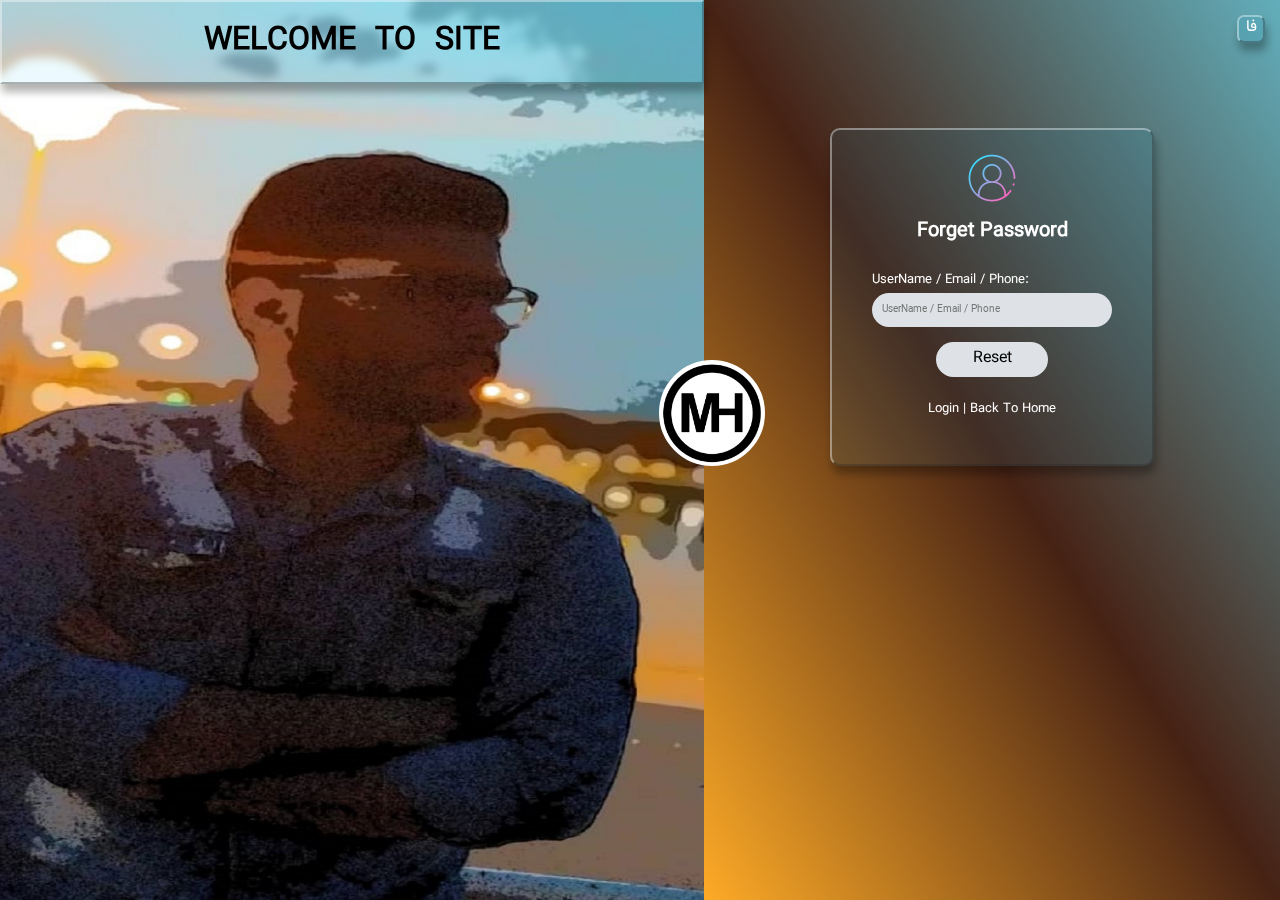
<file: forget Password/forget form(EN)/index.html>
<!DOCTYPE html>
<html lang="en" dir="ltr">
<head>
    <meta charset="UTF-8">
    <meta http-equiv="X-UA-Compatible" content="IE=edge">
    <meta name="viewport" content="width=device-width, initial-scale=1.0">
    <link rel="stylesheet" href="./css/style.css">
    <link rel="stylesheet" href="./css/normalize.css">
    <title>Forget Password</title>
</head>
<body>
    <div class="container">
        <div class="leftside">
            <div class="text-wrapper">
                <h1>welcome to site</h1>
            </div>
        </div>
        <a href="https://engrmh.ir" class="home-logo">
            <!-- <img src="./img/favicon.png" alt=""> -->
        </a>
        <div class="rightside">
            <div class="form-container">
                <div class="show">
                    <img src="./img/human.png" alt="login-img" class="logo" name="logo">
                    <label for="logo">Forget Password</label>
                </div>
                <form action="" class="form" method="post">
                    <label for="UserName">UserName / Email / Phone:</label>
                    <input class="username" type="text" name="UserName" placeholder="UserName / Email / Phone" autocomplete="username" required>
                    <div class="buttom-wrapper">
                        <button class="login" onclick="login()">Reset</button>
                        <!-- <button class="sign">Sign in</button> -->
                    </div>
                    <div class="textInForm">
                        <a href="" class="forget">Login </a>|
                        <a href="" class="back"> Back To Home</a>
                    </div>
                </form>
            </div>
            <a href="../forget form(FA)/index.html" class="lang">فا</a>
        </div>
</body>
<script src="./js/script.js"></script>
</html>
</file>
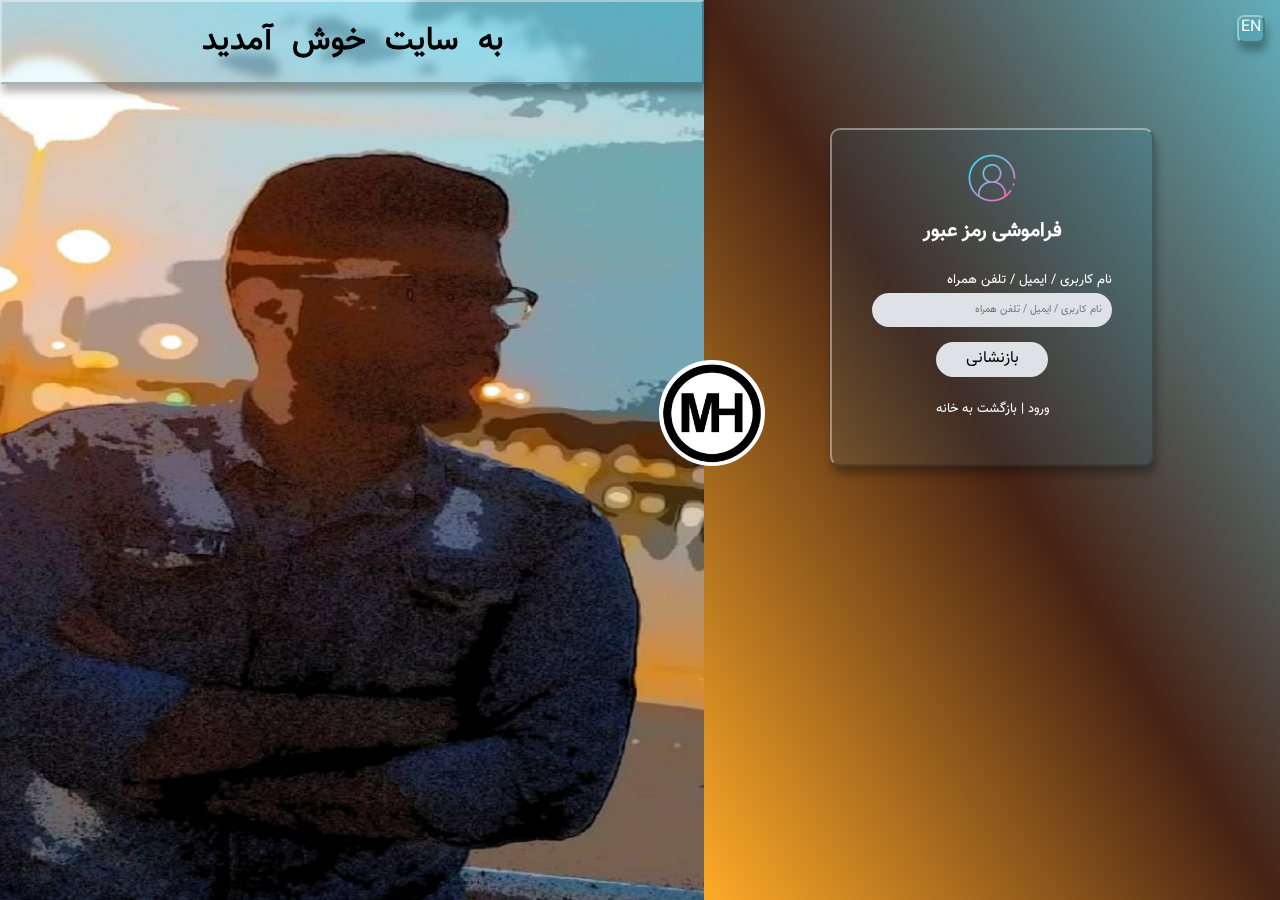
<file: forget Password/forget form(FA)/index.html>
<!DOCTYPE html>
<html lang="en" dir="ltr">
<head>
    <meta charset="UTF-8">
    <meta http-equiv="X-UA-Compatible" content="IE=edge">
    <meta name="viewport" content="width=device-width, initial-scale=1.0">
    <link rel="stylesheet" href="./css/style.css">
    <link rel="stylesheet" href="./css/normalize.css">
    <title>فراموشی رمز عبور</title>
</head>
<body>
    <div class="container">
        <div class="leftside">
            <div class="text-wrapper">
                <h1>به سایت خوش آمدید</h1>
            </div>
        </div>
        <a href="https://engrmh.ir" class="home-logo">
            <!-- <img src="./img/favicon.png" alt=""> -->
        </a>
        <div class="rightside" dir="rtl">
            <div class="form-container">
                <div class="show">
                    <img src="./img/human.png" alt="login-img" class="logo" name="logo">
                    <label for="logo">فراموشی رمز عبور</label>
                </div>
                <form action="" class="form" method="post">
                    <label for="UserName">نام کاربری / ایمیل / تلفن همراه</label>
                    <input class="username" type="text" name="UserName" placeholder="نام کاربری / ایمیل / تلفن همراه" autocomplete="username" required>
                    <div class="buttom-wrapper">
                        <button class="login" onclick="login()">بازنشانی</button>
                        <!-- <button class="sign">Sign in</button> -->
                    </div>
                    <div class="textInForm">
                        <a href="" class="forget">ورود </a>|
                        <a href="" class="back"> بازگشت به خانه</a>
                    </div>
                </form>
            </div>
            <a href="../forget form(EN)/index.html" class="lang">EN</a>
        </div>
</body>
<script src="./js/script.js"></script>
</html>
</file>
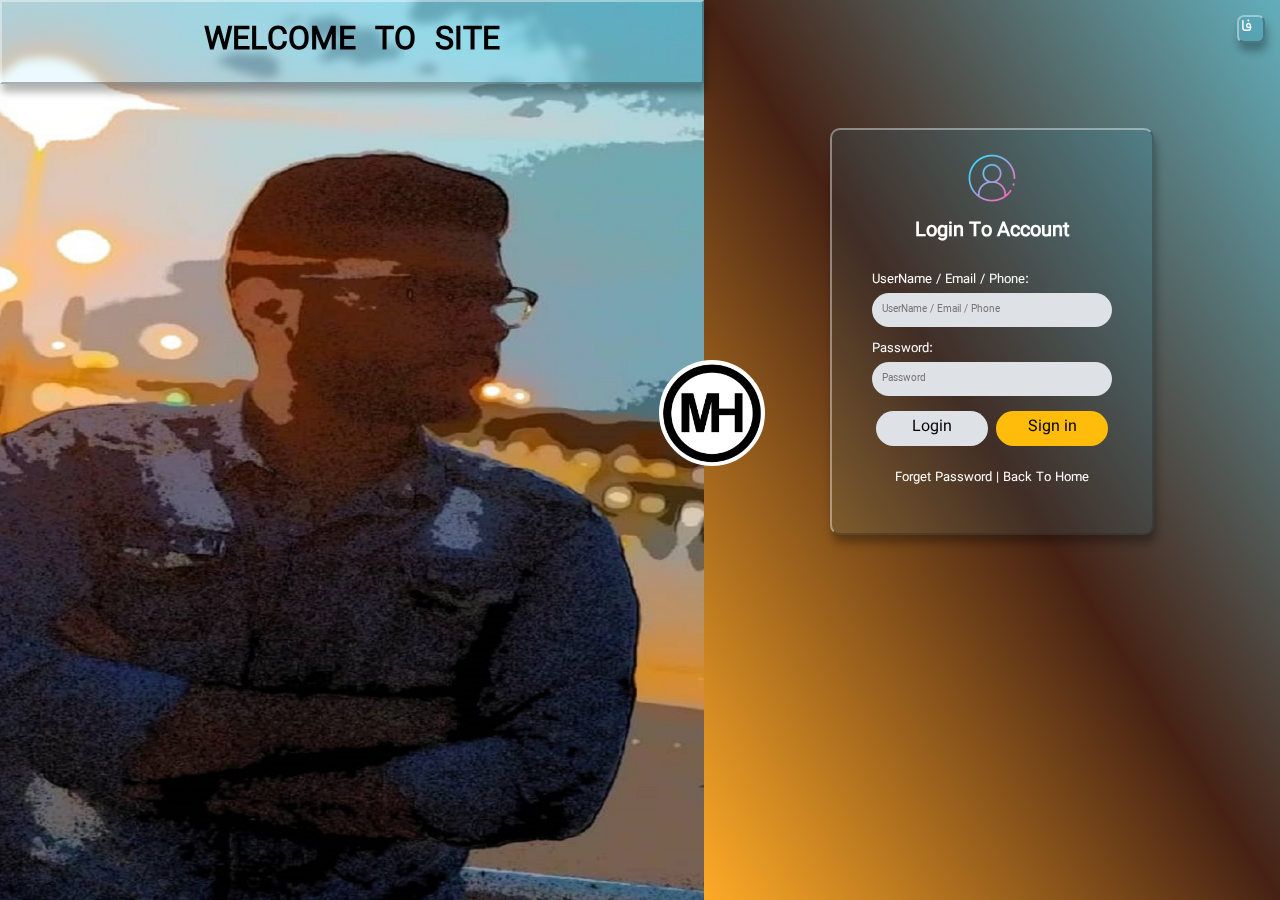
<file: login/login form(EN)/index.html>
<!DOCTYPE html>
<html lang="en" dir="ltr">
<head>
    <meta charset="UTF-8">
    <meta http-equiv="X-UA-Compatible" content="IE=edge">
    <meta name="viewport" content="width=device-width, initial-scale=1.0">
    <link rel="stylesheet" href="./css/style.css">
    <link rel="stylesheet" href="./css/normalize.css">
    <title>Login</title>
</head>
<body>
    <div class="container">
        <div class="leftside">
            <div class="text-wrapper">
                <h1>welcome to site</h1>
            </div>
        </div>
        <a href="https://engrmh.ir" class="home-logo">
            <!-- <img src="./img/favicon.png" alt=""> -->
        </a>
        <div class="rightside">
            <div class="form-container">
                <div class="show">
                    <img src="./img/human.png" alt="login-img" class="logo" name="logo">
                    <label for="logo">Login To Account</label>
                </div>
                <form action="./js/script.js" class="form" method="post">
                    <label for="UserName">UserName / Email / Phone:</label>
                    <input class="username" type="text" name="UserName" placeholder="UserName / Email / Phone" autocomplete="username" required>
                    <label for="Password">Password:</label>
                    <input class="password" type="password" name="Password" placeholder="Password" autocomplete="current-password" required>
                    <div class="buttom-wrapper">
                        <button class="login" onclick="login()">Login</button>
                        <button class="sign">Sign in</button>
                    </div>
                    <div class="textInForm">
                        <a href="" class="forget">Forget Password </a>|
                        <a href="" class="back"> Back To Home</a>
                    </div>
                </form>
            </div>
            <a href="../login form(FA)/index.html" class="lang">فا</a>
        </div>
</body>
<script src="./js/script.js"></script>
</html>
</file>
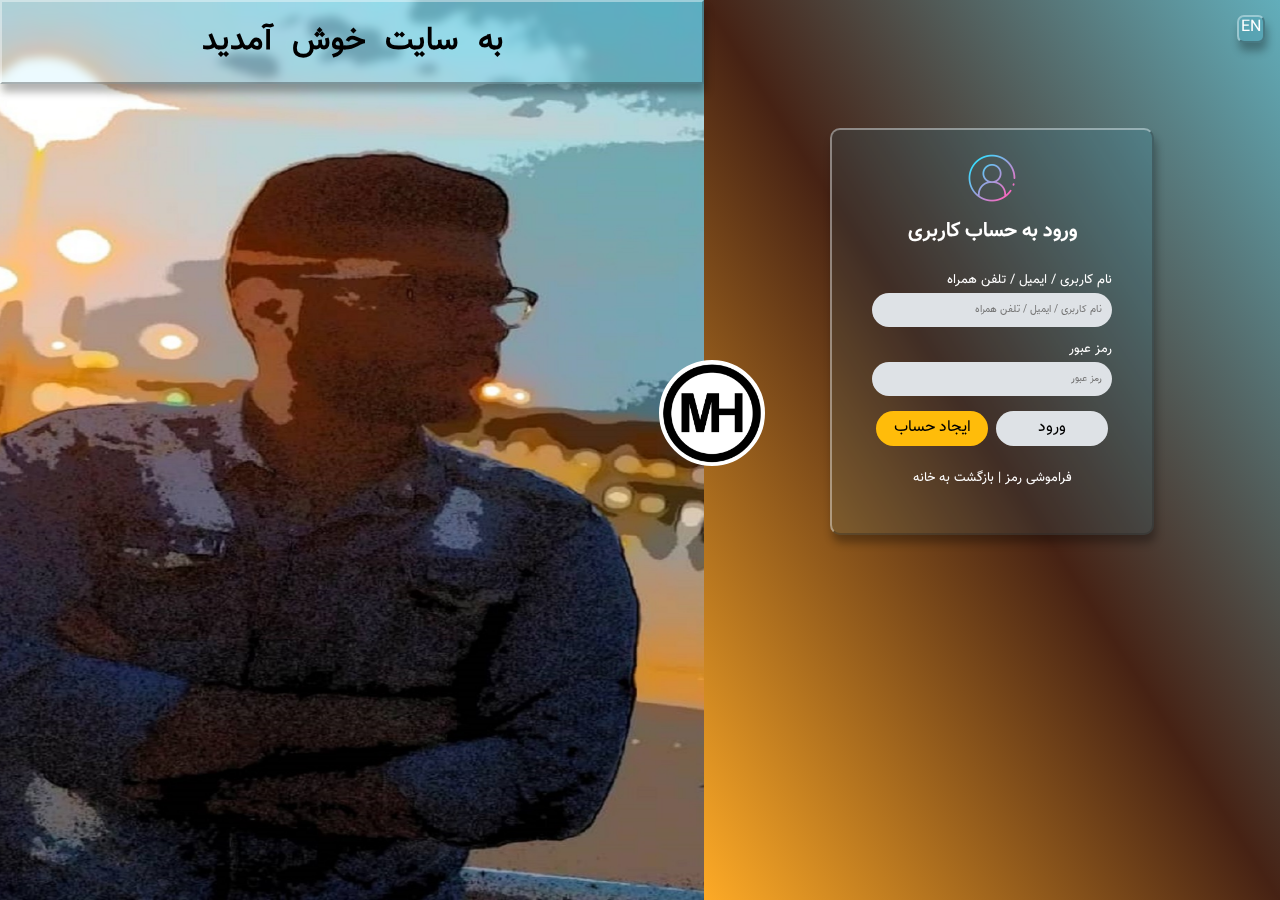
<file: login/login form(FA)/index.html>
<!DOCTYPE html>
<html lang="en" dir="ltr">
<head>
    <meta charset="UTF-8">
    <meta http-equiv="X-UA-Compatible" content="IE=edge">
    <meta name="viewport" content="width=device-width, initial-scale=1.0">
    <link rel="stylesheet" href="./css/style.css">
    <link rel="stylesheet" href="./css/normalize.css">
    <title>ورود</title>
</head>
<body>
    <div class="container">
        <div class="leftside">
            <div class="text-wrapper">
                <h1>به سایت خوش آمدید</h1>
            </div>
        </div>
        <a href="https://engrmh.ir" class="home-logo">
            <!-- <img src="./img/favicon.png" alt=""> -->
        </a>
        <div class="rightside">
            <div class="form-container">
                <div class="show">
                    <img src="./img/human.png" alt="login-img" class="logo" name="logo">
                    <label for="logo">ورود به حساب کاربری</label>
                </div>
                <form action="" class="form" method="post" dir="rtl">
                    <label for="UserName">نام کاربری / ایمیل / تلفن همراه</label>
                    <input class="username" type="text" name="UserName" placeholder="نام کاربری / ایمیل / تلفن همراه" autocomplete="username" required>
                    <label for="Password">رمز عبور</label>
                    <input class="password" type="password" name="Password" placeholder="رمز عبور" autocomplete="current-password" required>
                    <div class="buttom-wrapper">
                        <button class="login" onclick="login()">ورود</button>
                        <button class="sign">ایجاد حساب</button>
                    </div>
                    <div class="textInForm">
                        <a href="" class="forget">فراموشی رمز </a>|
                        <a href="" class="back"> بازگشت به خانه</a>
                    </div>
                </form>
            </div>
            <a href="../login form(EN)/index.html" class="lang">EN</a>
        </div>
</body>
<script src="./js/script.js"></script>
</html>
</file>
<file: forget Password/forget form(EN)/css/style.css>
@import url('https://fonts.googleapis.com/css2?family=Roboto:wght@300&display=swap');
@font-face {
    font-family: Vazir;
    src: url(../font/Vazir.ttf) format('woff');
}
html{
    margin: 0;
    padding: 0;
    box-sizing: border-box;
    font-family: Vazir , Arial, sans-serif;
}
.container{
    width: 100%;
    height: 100vh;
    display: flex;
    justify-content: space-between;
}
.leftside{
    width: 55%;
    /* border: 1px solid black; */
    background-image: url(../img/intro-bg.jpg);
    /* -webkit-filter: grayscale(100%); */
    background-position: top;
    background-size: cover;
    backdrop-filter: grayscale(100%);
}
.text-wrapper{
    
    text-align: center;
    text-transform: uppercase;
    word-spacing: 10px;
    backdrop-filter: blur(5px);
    background-color: rgba(0,191,255, 0.075);
    box-shadow: rgba(0, 0, 0, 0.3) 2px 8px 8px;
    border: 2px rgba(255,255,255,0.4) solid;
    border-bottom: 2px rgba(40,40,40,0.35) solid;
    border-right: 2px rgba(40,40,40,0.35) solid;
}
.text-wrapper h1{
    font-weight: bolder;
}
.home-logo{
    position: absolute;
    background-image: url(../img/favicon.png);
    background-size: cover;
    width: 100px;
    height: 100px;
    border-radius: 50%;
    text-align: center;
    color: black;
    top: 40%;
    left: 51.5%;
    border: 3px solid #fff;
}
.rightside{
    width: 45%;
    /* border: 1px solid black; */
    background-image: linear-gradient(to bottom left,#62AEBB, #462214 , #FDAA26);
}
.form-container{
    text-align: center;
    position: relative;
    width: 20rem;
    padding: 1rem 0 2rem;
    top: 8rem;
    left: 0;
    margin: 0 auto;
    border-radius: 10px;
    backdrop-filter: blur(5px);
    background-color: rgba(0,191,255, 0.075);
    box-shadow: rgba(0, 0, 0, 0.3) 2px 8px 8px;
    border: 2px rgba(255,255,255,0.4) solid;
    border-bottom: 2px rgba(40,40,40,0.35) solid;
    border-right: 2px rgba(40,40,40,0.35) solid;
}
.show{
    height: 7rem;
    display: flex;
    flex-direction: column;
}
.show > label{
    font-size: 20px;
    font-weight: bold;
    color: #fff;
}
.logo{
    width: 4rem;
    border-radius: 50%;
    align-self: center;
    margin-bottom: 10px;
}
.form{
    display: flex;
    flex-direction: column;
    width: 15em;
    margin: 0 auto;
    color: #fff;
}
.form > label{
    align-self: flex-start;
    margin: 15px 0 5px;
    font-size: small;
}
.username{
    border: none;
    padding: 2px;
    height: 30px;
    background-color: #dee2e6;
    font-size: 10px;
    color: #000;
    border-radius: 30px;
    padding-inline-start: 10px;
}
.password{
    border: none;
    padding: 2px;
    height: 30px;
    background-color: #dee2e6;
    font-size: 10px;
    color: #000;
    border-radius: 30px;
    padding-inline-start: 10px;
}
.buttom-wrapper{
    margin: 15px 0;
}
.login ,
.sign{
    border: none;
    padding: 5px;
    height: 35px;
    background-color: #dee2e6;
    color: #000;
    border-radius: 30px;
    width: 7rem;
    margin: 0 2px;
}
.sign{
    background-color: #ffbc0a;
    color: #000;
}
.login:hover ,
.sign:hover{
    background-color: #2667ff;
    color: #fff;
    cursor: pointer;
}
.textInForm{
    font-size: small;
    margin: 10px 0 15px;
    color: #fff;
}
.forget{

}
.back{

}
a:active,
a:visited,
a:link{
    text-decoration: none;
    color: #fff;
}
a:hover{
    text-decoration: underline;
}
.lang{
    position: absolute;
    top: 15px;
    right: 15px;
    width: 20px;
    height: 20px;
    padding: 2px;
    border-radius: 25%;
    backdrop-filter: blur(5px);
    background-color: rgba(0,191,255, 0.075);
    box-shadow: rgba(0, 0, 0, 0.3) 2px 8px 8px;
    border: 2px rgba(255,255,255,0.4) solid;
    border-bottom: 2px rgba(40,40,40,0.35) solid;
    border-right: 2px rgba(40,40,40,0.35) solid;
    font-family: Vazir , Arial, sans-serif;
    text-align: center;
}
</file>
<file: forget Password/forget form(FA)/css/style.css>
@import url('https://fonts.googleapis.com/css2?family=Roboto:wght@300&display=swap');
@font-face {
    font-family: Vazir;
    src: url(../font/Vazir.ttf) format('woff');
}
html{
    margin: 0;
    padding: 0;
    box-sizing: border-box;
    font-family: Vazir , Arial, sans-serif;
}
.container{
    width: 100%;
    height: 100vh;
    display: flex;
    justify-content: space-between;
}
.leftside{
    width: 55%;
    /* border: 1px solid black; */
    background-image: url(../img/intro-bg.jpg);
    /* -webkit-filter: grayscale(100%); */
    background-position: top;
    background-size: cover;
    backdrop-filter: grayscale(100%);
}
.text-wrapper{
    
    text-align: center;
    text-transform: uppercase;
    word-spacing: 10px;
    backdrop-filter: blur(5px);
    background-color: rgba(0,191,255, 0.075);
    box-shadow: rgba(0, 0, 0, 0.3) 2px 8px 8px;
    border: 2px rgba(255,255,255,0.4) solid;
    border-bottom: 2px rgba(40,40,40,0.35) solid;
    border-right: 2px rgba(40,40,40,0.35) solid;
}
.text-wrapper h1{
    font-weight: bolder;
}
.home-logo{
    position: absolute;
    background-image: url(../img/favicon.png);
    background-size: cover;
    width: 100px;
    height: 100px;
    border-radius: 50%;
    text-align: center;
    color: black;
    top: 40%;
    left: 51.5%;
    border: 3px solid #fff;
}
.rightside{
    width: 45%;
    /* border: 1px solid black; */
    background-image: linear-gradient(to bottom left,#62AEBB, #462214 , #FDAA26);
}
.form-container{
    text-align: center;
    position: relative;
    width: 20rem;
    padding: 1rem 0 2rem;
    top: 8rem;
    left: 0;
    margin: 0 auto;
    border-radius: 10px;
    backdrop-filter: blur(5px);
    background-color: rgba(0,191,255, 0.075);
    box-shadow: rgba(0, 0, 0, 0.3) 2px 8px 8px;
    border: 2px rgba(255,255,255,0.4) solid;
    border-bottom: 2px rgba(40,40,40,0.35) solid;
    border-right: 2px rgba(40,40,40,0.35) solid;
}
.show{
    height: 7rem;
    display: flex;
    flex-direction: column;
}
.show > label{
    font-size: 20px;
    font-weight: bold;
    color: #fff;
}
.logo{
    width: 4rem;
    border-radius: 50%;
    align-self: center;
    margin-bottom: 10px;
}
.form{
    display: flex;
    flex-direction: column;
    width: 15em;
    margin: 0 auto;
    color: #fff;
}
.form > label{
    align-self: flex-start;
    margin: 15px 0 5px;
    font-size: small;
}
.username{
    border: none;
    padding: 2px;
    height: 30px;
    background-color: #dee2e6;
    font-size: 10px;
    color: #000;
    border-radius: 30px;
    padding-inline-start: 10px;
}
.password{
    border: none;
    padding: 2px;
    height: 30px;
    background-color: #dee2e6;
    font-size: 10px;
    color: #000;
    border-radius: 30px;
    padding-inline-start: 10px;
}
.buttom-wrapper{
    margin: 15px 0;
}
.login ,
.sign{
    border: none;
    padding: 5px;
    height: 35px;
    background-color: #dee2e6;
    color: #000;
    border-radius: 30px;
    width: 7rem;
    margin: 0 2px;
}
.sign{
    background-color: #ffbc0a;
    color: #000;
}
.login:hover ,
.sign:hover{
    background-color: #2667ff;
    color: #fff;
    cursor: pointer;
}
.textInForm{
    font-size: small;
    margin: 10px 0 15px;
    color: #fff;
}
.forget{

}
.back{

}
a:active,
a:visited,
a:link{
    text-decoration: none;
    color: #fff;
}
a:hover{
    text-decoration: underline;
}
.lang{
    position: absolute;
    top: 15px;
    right: 15px;
    width: 20px;
    height: 20px;
    padding: 2px;
    border-radius: 25%;
    backdrop-filter: blur(5px);
    background-color: rgba(0,191,255, 0.075);
    box-shadow: rgba(0, 0, 0, 0.3) 2px 8px 8px;
    border: 2px rgba(255,255,255,0.4) solid;
    border-bottom: 2px rgba(40,40,40,0.35) solid;
    border-right: 2px rgba(40,40,40,0.35) solid;
    font-family: Vazir , Arial, sans-serif;
}
</file>
<file: login/login form(EN)/css/style.css>
@import url('https://fonts.googleapis.com/css2?family=Roboto:wght@300&display=swap');
@font-face {
    font-family: Vazir;
    src: url(../font/Vazir.ttf) format('woff');
}
html{
    margin: 0;
    padding: 0;
    box-sizing: border-box;
    font-family: Vazir , Arial, sans-serif;
}
.container{
    width: 100%;
    height: 100vh;
    display: flex;
    justify-content: space-between;
}
.leftside{
    width: 55%;
    /* border: 1px solid black; */
    background-image: url(../img/intro-bg.jpg);
    /* -webkit-filter: grayscale(100%); */
    background-position: top;
    background-size: cover;
    backdrop-filter: grayscale(100%);
}
.text-wrapper{
    
    text-align: center;
    text-transform: uppercase;
    word-spacing: 10px;
    backdrop-filter: blur(5px);
    background-color: rgba(0,191,255, 0.075);
    box-shadow: rgba(0, 0, 0, 0.3) 2px 8px 8px;
    border: 2px rgba(255,255,255,0.4) solid;
    border-bottom: 2px rgba(40,40,40,0.35) solid;
    border-right: 2px rgba(40,40,40,0.35) solid;
}
.text-wrapper h1{
    font-weight: bolder;
}
.home-logo{
    position: absolute;
    background-image: url(../img/favicon.png);
    background-size: cover;
    width: 100px;
    height: 100px;
    border-radius: 50%;
    text-align: center;
    color: black;
    top: 40%;
    left: 51.5%;
    border: 3px solid #fff;
}
.rightside{
    width: 45%;
    /* border: 1px solid black; */
    background-image: linear-gradient(to bottom left,#62AEBB, #462214 , #FDAA26);
}
.form-container{
    text-align: center;
    position: relative;
    width: 20rem;
    padding: 1rem 0 2rem;
    top: 8rem;
    left: 0;
    margin: 0 auto;
    border-radius: 10px;
    backdrop-filter: blur(5px);
    background-color: rgba(0,191,255, 0.075);
    box-shadow: rgba(0, 0, 0, 0.3) 2px 8px 8px;
    border: 2px rgba(255,255,255,0.4) solid;
    border-bottom: 2px rgba(40,40,40,0.35) solid;
    border-right: 2px rgba(40,40,40,0.35) solid;
}
.show{
    height: 7rem;
    display: flex;
    flex-direction: column;
}
.show > label{
    font-size: 20px;
    font-weight: bold;
    color: #fff;
}
.logo{
    width: 4rem;
    border-radius: 50%;
    align-self: center;
    margin-bottom: 10px;
}
.form{
    display: flex;
    flex-direction: column;
    width: 15em;
    margin: 0 auto;
    color: #fff;
}
.form > label{
    align-self: flex-start;
    margin: 15px 0 5px;
    font-size: small;
}
.username{
    border: none;
    padding: 2px;
    height: 30px;
    background-color: #dee2e6;
    font-size: 10px;
    color: #000;
    border-radius: 30px;
    padding-inline-start: 10px;
}
.password{
    border: none;
    padding: 2px;
    height: 30px;
    background-color: #dee2e6;
    font-size: 10px;
    color: #000;
    border-radius: 30px;
    padding-inline-start: 10px;
}
.buttom-wrapper{
    margin: 15px 0;
}
.login ,
.sign{
    border: none;
    padding: 5px;
    height: 35px;
    background-color: #dee2e6;
    color: #000;
    border-radius: 30px;
    width: 7rem;
    margin: 0 2px;
}
.sign{
    background-color: #ffbc0a;
    color: #000;
}
.login:hover ,
.sign:hover{
    background-color: #2667ff;
    color: #fff;
    cursor: pointer;
}
.textInForm{
    font-size: small;
    margin: 10px 0 15px;
    color: #fff;
}
.forget{

}
.back{

}
a:active,
a:visited,
a:link{
    text-decoration: none;
    color: #fff;
}
a:hover{
    text-decoration: underline;
}
.lang{
    position: absolute;
    top: 15px;
    right: 15px;
    width: 20px;
    height: 20px;
    padding: 2px;
    border-radius: 25%;
    backdrop-filter: blur(5px);
    background-color: rgba(0,191,255, 0.075);
    box-shadow: rgba(0, 0, 0, 0.3) 2px 8px 8px;
    border: 2px rgba(255,255,255,0.4) solid;
    border-bottom: 2px rgba(40,40,40,0.35) solid;
    border-right: 2px rgba(40,40,40,0.35) solid;
    font-family: Vazir , Arial, sans-serif;
}
</file>
<file: login/login form(FA)/css/style.css>
@import url('https://fonts.googleapis.com/css2?family=Roboto:wght@300&display=swap');
@font-face {
    font-family: Vazir;
    src: url(../font/Vazir.ttf) format('woff');
}
html{
    margin: 0;
    padding: 0;
    box-sizing: border-box;
    font-family: Vazir , Arial, sans-serif;
}
.container{
    width: 100%;
    height: 100vh;
    display: flex;
    justify-content: space-between;
}
.leftside{
    width: 55%;
    /* border: 1px solid black; */
    background-image: url(../img/intro-bg.jpg);
    /* -webkit-filter: grayscale(100%); */
    background-position: top;
    background-size: cover;
    backdrop-filter: grayscale(100%);
}
.text-wrapper{
    
    text-align: center;
    text-transform: uppercase;
    word-spacing: 10px;
    backdrop-filter: blur(5px);
    background-color: rgba(0,191,255, 0.075);
    box-shadow: rgba(0, 0, 0, 0.3) 2px 8px 8px;
    border: 2px rgba(255,255,255,0.4) solid;
    border-bottom: 2px rgba(40,40,40,0.35) solid;
    border-right: 2px rgba(40,40,40,0.35) solid;
}
.text-wrapper h1{
    font-weight: bolder;
}
.home-logo{
    position: absolute;
    background-image: url(../img/favicon.png);
    background-size: cover;
    width: 100px;
    height: 100px;
    border-radius: 50%;
    text-align: center;
    color: black;
    top: 40%;
    left: 51.5%;
    border: 3px solid #fff;
}
.rightside{
    width: 45%;
    /* border: 1px solid black; */
    background-image: linear-gradient(to bottom left,#62AEBB, #462214 , #FDAA26);
}
.form-container{
    text-align: center;
    position: relative;
    width: 20rem;
    padding: 1rem 0 2rem;
    top: 8rem;
    left: 0;
    margin: 0 auto;
    border-radius: 10px;
    backdrop-filter: blur(5px);
    background-color: rgba(0,191,255, 0.075);
    box-shadow: rgba(0, 0, 0, 0.3) 2px 8px 8px;
    border: 2px rgba(255,255,255,0.4) solid;
    border-bottom: 2px rgba(40,40,40,0.35) solid;
    border-right: 2px rgba(40,40,40,0.35) solid;
}
.show{
    height: 7rem;
    display: flex;
    flex-direction: column;
}
.show > label{
    font-size: 20px;
    font-weight: bold;
    color: #fff;
}
.logo{
    width: 4rem;
    border-radius: 50%;
    align-self: center;
    margin-bottom: 10px;
}
.form{
    display: flex;
    flex-direction: column;
    width: 15em;
    margin: 0 auto;
    color: #fff;
}
.form > label{
    align-self: flex-start;
    margin: 15px 0 5px;
    font-size: small;
}
.username{
    border: none;
    padding: 2px;
    height: 30px;
    background-color: #dee2e6;
    font-size: 10px;
    color: #000;
    border-radius: 30px;
    padding-inline-start: 10px;
}
.password{
    border: none;
    padding: 2px;
    height: 30px;
    background-color: #dee2e6;
    font-size: 10px;
    color: #000;
    border-radius: 30px;
    padding-inline-start: 10px;
}
.buttom-wrapper{
    margin: 15px 0;
}
.login ,
.sign{
    border: none;
    padding: 5px;
    height: 35px;
    background-color: #dee2e6;
    color: #000;
    border-radius: 30px;
    width: 7rem;
    margin: 0 2px;
}
.sign{
    background-color: #ffbc0a;
    color: #000;
}
.login:hover ,
.sign:hover{
    background-color: #2667ff;
    color: #fff;
    cursor: pointer;
}
.textInForm{
    font-size: small;
    margin: 10px 0 15px;
    color: #fff;
}
.forget{

}
.back{

}
a:active,
a:visited,
a:link{
    text-decoration: none;
    color: #fff;
}
a:hover{
    text-decoration: underline;
}
.lang{
    position: absolute;
    top: 15px;
    right: 15px;
    width: 20px;
    height: 20px;
    padding: 2px;
    border-radius: 25%;
    backdrop-filter: blur(5px);
    background-color: rgba(0,191,255, 0.075);
    box-shadow: rgba(0, 0, 0, 0.3) 2px 8px 8px;
    border: 2px rgba(255,255,255,0.4) solid;
    border-bottom: 2px rgba(40,40,40,0.35) solid;
    border-right: 2px rgba(40,40,40,0.35) solid;
}
</file>
